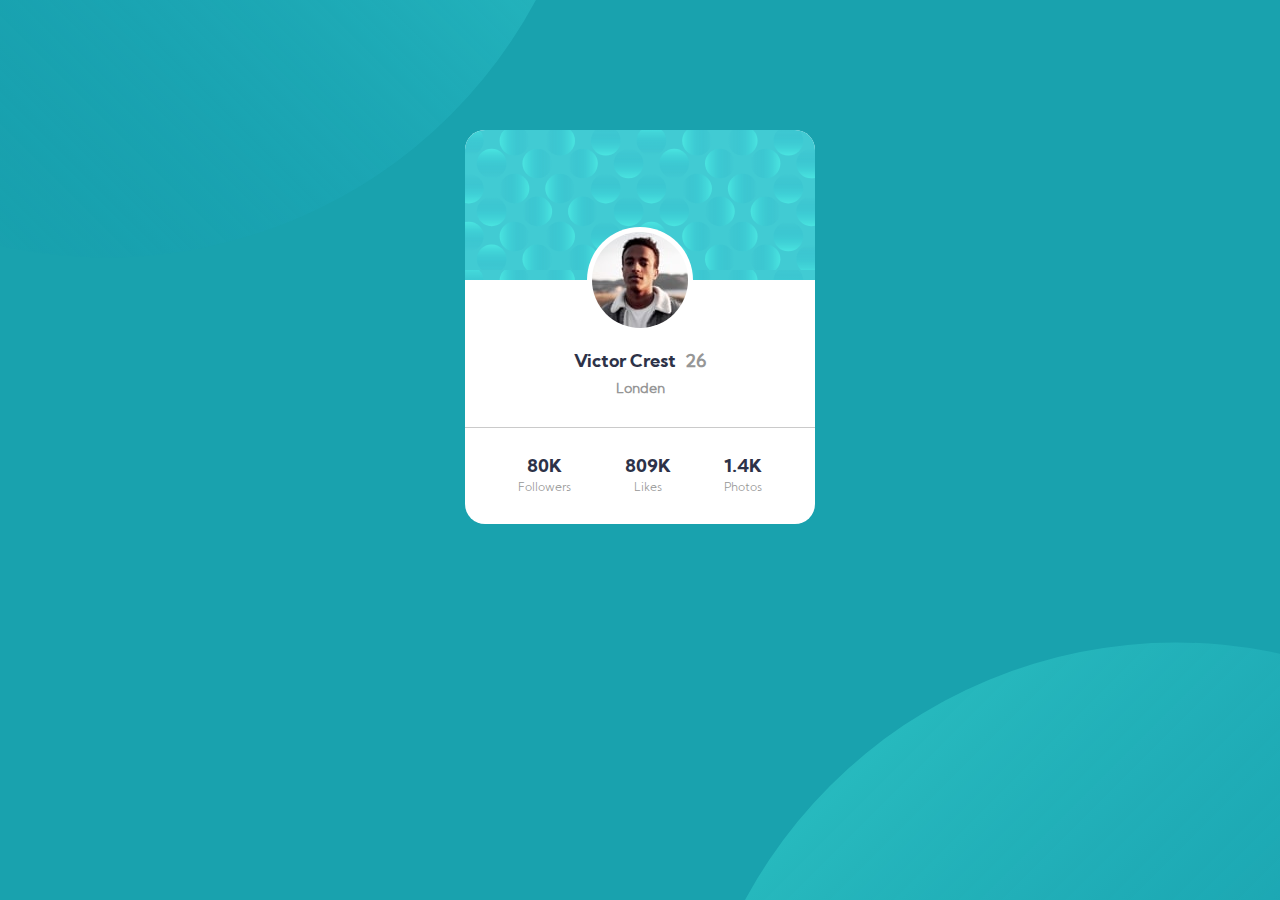
<file: profile-card-component/index.html>
<!DOCTYPE html>
<html lang="en">
  <head>
    <meta charset="UTF-8" />
    <meta http-equiv="X-UA-Compatible" content="IE=edge" />
    <meta name="viewport" content="width=device-width, initial-scale=1.0" />
    <meta name="" />

    <link rel="stylesheet" href="css/style.css" />
    <title>my profile card</title>
  </head>
  <body>
    <img src="img/bg-pattern-top.svg" alt="" class="bg-top" />
    <img src="img/bg-pattern-bottom.svg" alt="" class="bg-bottom" />

    <div class="container">
      <div class="top">
        <div class="avatar-container">
          <img src="img/image-victor.jpg" alt="avatar" class="avatar-img" />
        </div>
      </div>
      <div class="main">
        <h2>Victor Crest <span class="age"> 26</span></h2>
        <p class="city-name">Londen</p>
        <div class="line"></div>
        <section class="info">
          <div class="sub-info">
            <h3>80K</h3>
            <p>Followers</p>
          </div>
          <div class="sub-info">
            <h3>809K</h3>
            <p>Likes</p>
          </div>
          <div class="sub-info">
            <h3>1.4K</h3>
            <p>Photos</p>
          </div>
        </section>
      </div>
    </div>
  </body>
</html>
</file>
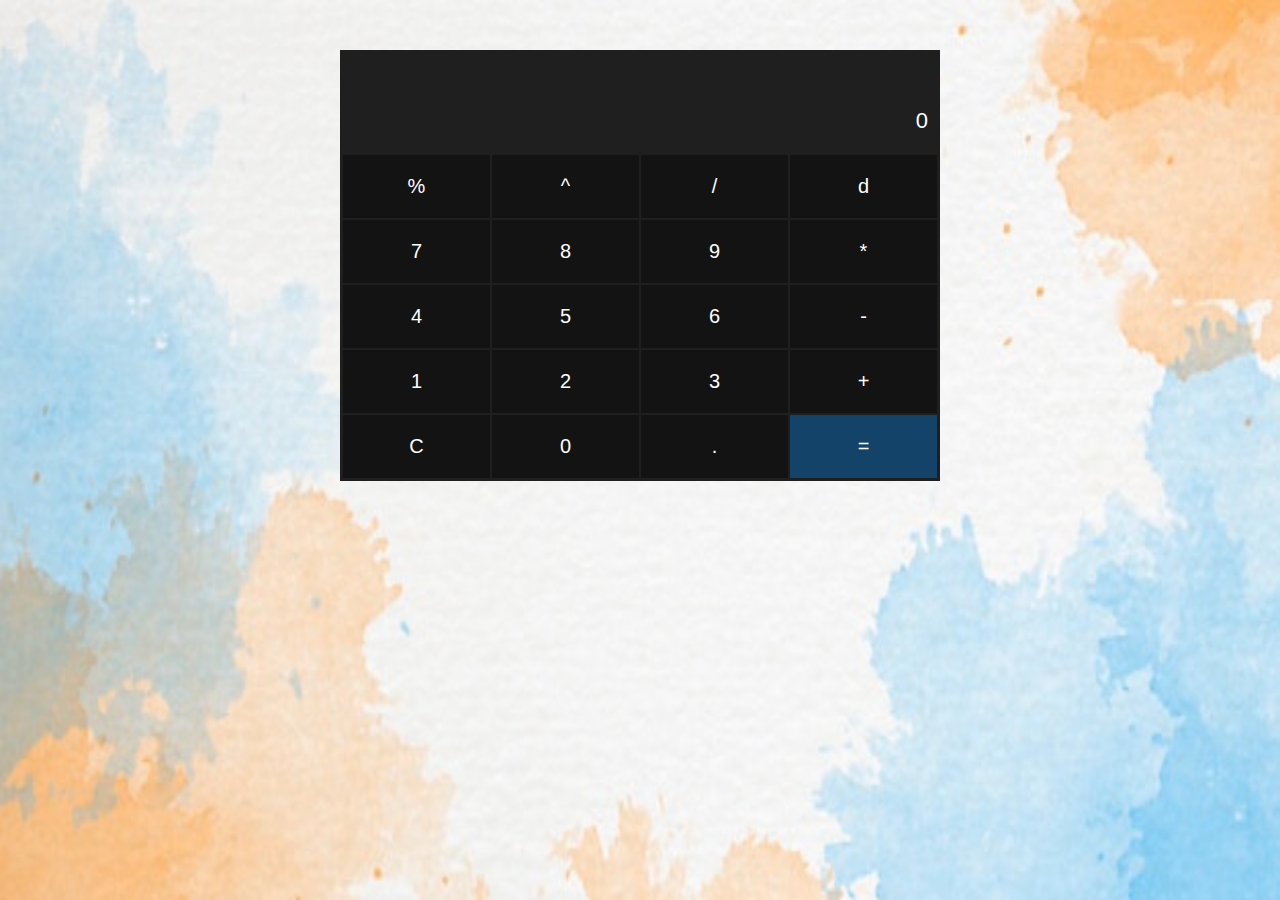
<file: simple-calculator-like-windows/index.html>
<!DOCTYPE html>
<html lang="en">
  <head>
    <meta charset="UTF-8" />
    <meta http-equiv="X-UA-Compatible" content="IE=edge" />
    <meta name="viewport" content="width=device-width, initial-scale=1.0" />
    <link rel="stylesheet" href="css/style.css" />
    <title>My calculator</title>
  </head>
  <body>
    <section class="app">
      <section class="container">
        <div class="output row">
          <p id="pre-result"></p>
          <p id="result">0</p>
        </div>
        <div class="row">
          <button class="btn opt">%</button><button class="btn opt">^</button
          ><button class="btn opt">/</button><button class="btn optF">d</button>
        </div>
        <div class="row">
          <button class="btn num">7</button><button class="btn num">8</button
          ><button class="btn num">9</button><button class="btn opt">*</button>
        </div>
        <div class="row">
          <button class="btn num">4</button><button class="btn num">5</button
          ><button class="btn num">6</button><button class="btn opt">-</button>
        </div>
        <div class="row">
          <button class="btn num">1</button><button class="btn num">2</button
          ><button class="btn num">3</button><button class="btn opt">+</button>
        </div>
        <div class="row">
          <button class="btn optF">C</button><button class="btn num">0</button
          ><button class="btn num">.</button
          ><button class="btn optF" id="opt-0">=</button>
        </div>
      </section>
    </section>
    <script src="js/script.js"></script>
  </body>
</html>
</file>
<file: profile-card-component/css/style.css>
:root {
  --Dark-cyan: hsl(185, 75%, 39%);
  --desaturated-blue: hsl(229, 23%, 23%);
  --grayish-blue: hsl(227, 10%, 46%);
  --Dark-gray: hsl(0, 0%, 59%);
  --Font-size: 18px;
  --Font-w-light: 400;
  --Font-w-hard: 700;
}
@font-face {
  font-family: Kumbh;
  src: url("../font/KumbhSans-Regular.ttf");
}
@font-face {
  font-family: Kumbh-bold;
  src: url("../font/KumbhSans-Bold.ttf");
}
@font-face {
  font-family: Kumbh-light;
  src: url("../font/KumbhSans-Light.ttf");
}
* {
  font-family: Kumbh;
  padding: 0;
  margin: 0;
}
body {
  background-color: var(--Dark-cyan);
}
.bg-top {
  position: fixed;
  top: -80%;
  left: -30%;
  z-index: -5;
  transform-origin: 0% 0%;
}
.bg-bottom {
  position: fixed;
  bottom: -80%;
  right: -30%;
  z-index: -6;
  transform-origin: 100% 100%;
}

@media (max-width: 1199.98px) {
  .bg-top {
    transform: scale(0.8);
  }
  .bg-bottom {
    transform: scale(0.8);
  }
}
@media (max-width: 991.98px) {
  .bg-top {
    transform: scale(0.7);
  }
  .bg-bottom {
    /* transform-origin: 103% 34%; */
    transform: scale(0.7);
  }
}
@media (max-width: 767.98px) {
  .bg-top {
    transform: scale(0.7);
  }
  .bg-bottom {
    transform: scale(0.7);
  }
}
@media (max-width: 575.98px) {
  .bg-top {
    transform-origin: -78% 45%;
    transform: scale(0.7);
  }
  .bg-bottom {
    transform-origin: 168% 55%;
    transform: scale(0.7);
  }
}

/* ------------------- */
.container {
  margin: 130px auto 0;
  width: 350px;
  background-color: white;
  border-radius: 20px;
}
.top {
  width: 100%;
  height: 150px;
  position: relative;
  border-top-left-radius: 20px;
  border-top-right-radius: 20px;
  background: url("../img/bg-pattern-card.svg");
}
.avatar-img {
  border-radius: 100%;
  margin: auto;
}
.avatar-container {
  border-radius: 100%;
  position: absolute;
  bottom: calc(-1 * calc(106px / 2));
  left: calc(calc(350px / 2) - calc(106px / 2));
  display: inline-flex;
  justify-content: center;
  align-items: center;
  background-color: white;
  padding: 5px;
}

.main h2 {
  font-family: Kumbh-bold;
  font-size: var(--Font-size);
  font-weight: var(--Font-w-hard);
  color: var(--desaturated-blue);
  margin-top: 73px;
  text-align: center;
}
.age {
  margin-left: 5px;
  color: var(--Dark-gray);
}
.city-name {
  font-family: Kumbh-light;
  font-size: 14px;
  font-weight: var(--Font-w-hard);
  color: var(--Dark-gray);
  margin-top: 10px;
  text-align: center;
}
.line {
  width: 100%;
  height: 1px;
  background-color: var(--Dark-gray);
  opacity: 0.5;
  margin: 30px 0;
}
.info {
  display: flex;
  padding-bottom: 30px;
  justify-content: space-evenly;
}
.sub-info {
  text-align: center;
}
.sub-info h3 {
  font-family: Kumbh-bold;
  font-size: var(--Font-size);
  font-weight: var(--Font-w-hard);
  color: var(--desaturated-blue);
}
.sub-info p {
  font-family: Kumbh-light;
  font-size: 12px;
  font-weight: var(--Font-w-light);
  color: var(--Dark-gray);
  margin-top: 5px;
}
</file>
<file: simple-calculator-like-windows/css/style.css>
* {
  padding: 0;
  margin: 0;
  font-family: "Lucida Sans", "Lucida Sans Regular", "Lucida Grande",
    "Lucida Sans Unicode", Geneva, Verdana, sans-serif;
}
body {
  background: url("../img/bg-nature2.jpg");
  background-repeat: no-repeat;
  background-size: 100vw 100vh;
}
.app {
  background-color: #1f1f1f;
  margin: 50px auto 50px auto;
  width: 600px;
}
@media (max-width: 991.98px) {
  .app {
    width: 500px;
  }
  body {
    background-size: 100vw 100vh;
  }
}
@media (max-width: 767.98px) {
  .app {
    width: 450px;
  }
}
@media (max-width: 575.98px) {
  .app {
    width: 400px;
  }
}
.container {
  margin: 0 2px;
  padding: 2px 0;
  width: calc(100% - 4px);
  height: calc(100% - 6px);
}
.row {
  width: 100%;
}
.btn {
  display: inline-block;
  text-align: center;
  padding: 20px 0;
  margin: 1px;
  width: calc(25% - 2px);
  /* width: 20px; */
  height: 25%;
  background-color: #131313;
  color: white;
  font-size: 20px;
  font-weight: 100;
  cursor: pointer;
  border: none;
  outline: none;
  transition: all 0.5s ease;
}
#opt-0 {
  background-color: #134369;
}

.btn:hover {
  background-color: #343434;
}
#opt-0:hover {
  background-color: #343434;
}
.output {
  text-align: right;
  position: relative;
}
.output > p {
  margin: 10px;
}
#pre-result {
  font-size: 18px;
  color: #6b6b6b;
  margin-top: 15px;
  margin-bottom: 20px;
}
#pre-result::after {
  content: ".";
  margin-right: -5px;
  opacity: 0;
}
#result {
  font-size: 22px;
  color: #ffffff;
  margin-bottom: 20px;
}
.btn:disabled {
  background-color: #2e2e2e;
  cursor: text;
}
</file>
